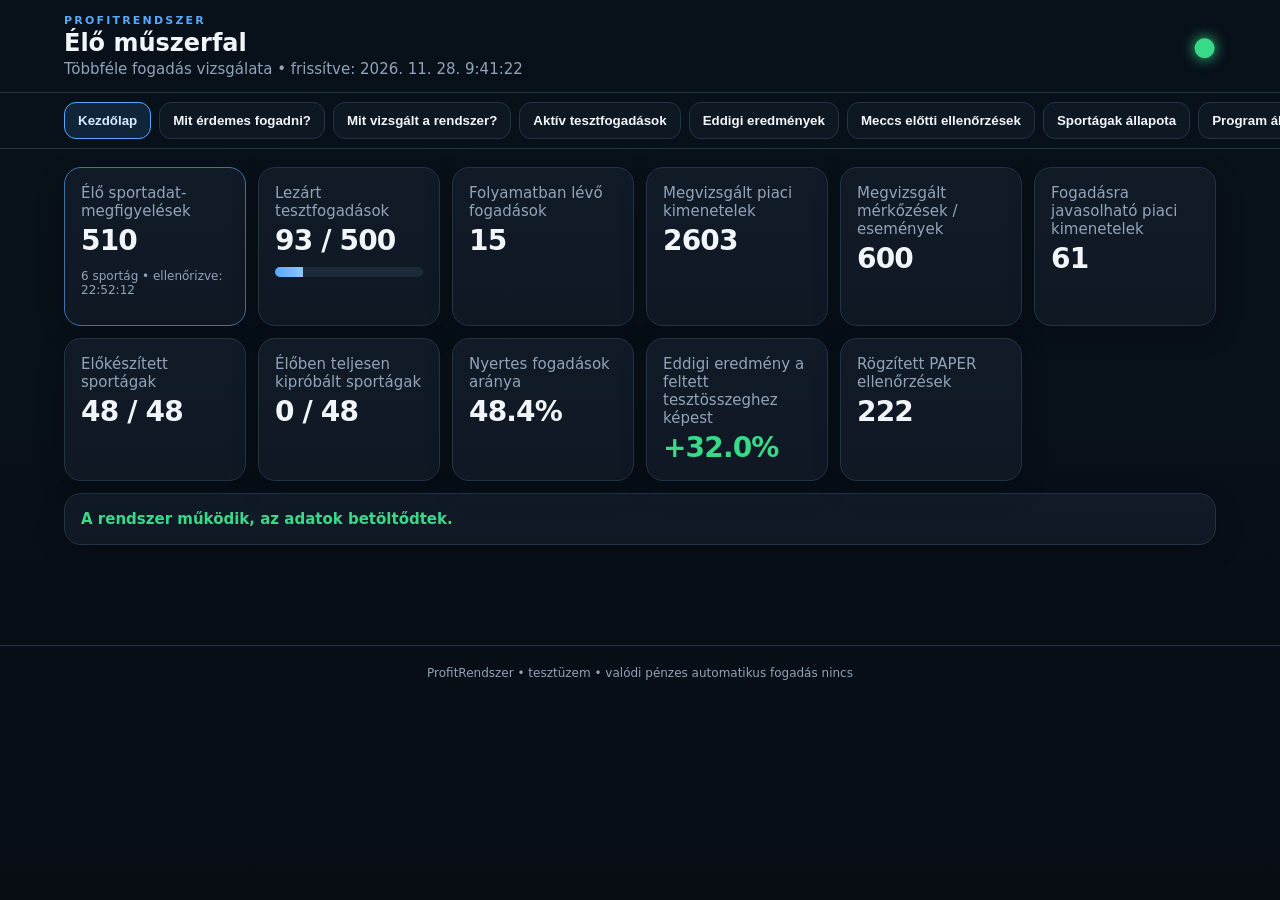
<file: index.html>
<!doctype html>
<html lang="hu"><head><meta charset="utf-8"><meta name="viewport" content="width=device-width,initial-scale=1,viewport-fit=cover"><meta name="theme-color" content="#0b1017"><meta name="apple-mobile-web-app-capable" content="yes"><meta name="apple-mobile-web-app-status-bar-style" content="black-translucent"><meta name="apple-mobile-web-app-title" content="ProfitRendszer"><title>ProfitRendszer</title><link rel="manifest" href="manifest.webmanifest?v=15"><link rel="stylesheet" href="style.css?v=15"></head><body>
<header class="topbar"><div><div class="eyebrow">PROFITRENDSZER</div><h1>Élő műszerfal</h1><div class="muted">Többféle fogadás vizsgálata • <span id="frissites">adatok betöltése…</span></div></div><div id="rendszerjelzo" class="statusdot">●</div></header>
<nav class="tabs"><button class="active" data-tab="attekintes">Kezdőlap</button><button data-tab="ajanlasok">Mit érdemes fogadni?</button><button data-tab="piacok">Mit vizsgált a rendszer?</button><button data-tab="mai">Aktív tesztfogadások</button><button data-tab="eredmeny">Eddigi eredmények</button><button data-tab="ido">Meccs előtti ellenőrzések</button><button data-tab="sportok">Sportágak állapota</button><button data-tab="rendszer">Program állapota</button></nav><main>
<section class="hero active" id="attekintes"><div class="grid stats"><div class="card accent"><div class="muted">Élő sportadat-megfigyelések</div><div class="value" id="eloadatdb">–</div><p class="muted mini" id="eloadatido">élő adatok betöltése…</p></div><div class="card"><div class="muted">Lezárt tesztfogadások</div><div class="value" id="minta">0 / 500</div><div class="bar"><i id="bar" style="width:0%"></i></div></div><div class="card"><div class="muted">Folyamatban lévő fogadások</div><div class="value" id="nyitott">0</div></div><div class="card"><div class="muted">Megvizsgált piaci kimenetelek</div><div class="value" id="piacdb">–</div></div><div class="card"><div class="muted">Megvizsgált mérkőzések / események</div><div class="value" id="esemenydb">–</div></div><div class="card"><div class="muted">Fogadásra javasolható piaci kimenetelek</div><div class="value" id="ajanlhatoDb">–</div></div><div class="card"><div class="muted">Előkészített sportágak</div><div class="value" id="sport48">48 / 48</div></div><div class="card"><div class="muted">Élőben teljesen kipróbált sportágak</div><div class="value" id="sportelo">0 / 48</div></div><div class="card"><div class="muted">Nyertes fogadások aránya</div><div class="value" id="talalat">–</div></div><div class="card"><div class="muted">Eddigi eredmény a feltett tesztösszeghez képest</div><div class="value" id="penz">–</div></div><div class="card"><div class="muted">Rögzített PAPER ellenőrzések</div><div class="value" id="meresdb">0</div></div></div><div class="card notice" id="foallapot">Adatok betöltése…</div></section>
<section id="ajanlasok"><div class="sectionhead"><h2>Mit érdemes fogadni?</h2></div><div class="card"><p class="muted">A rendszer nem csak azt nézi, ki nyer. Összehasonlítja a győztest, hendikepet, gól/pont határokat, szögleteket, lapokat, játékosfogadásokat és minden olyan fogadási formát, amelyhez elég megbízható adat van.</p></div><div class="card spaced"><h2>Mit jelent a „fogadás várható értéke”?</h2><p><b>Egyszerűen azt mutatja, hogy a szorzó mennyire kedvező ahhoz képest, amekkora esélyt a rendszer számol.</b></p><p class="muted">Példa: ha egy kimenetelre 2,00 a szorzó, az nagyjából 50%-os piaci esélyt jelent. Ha a rendszer megbízható adatokból 60%-os esélyt számol, akkor a fogadás hosszú távon kedvező lehet. Ez nem azt jelenti, hogy az adott fogadás biztosan nyer; azt jelenti, hogy sok hasonló fogadás esetén elméletileg több pénz jöhet vissza, mint amennyit feltettünk. A pozitív érték ezért fontos, de önmagában nem elég: az adatminőségnek és a saját esélybecslés megbízhatóságának is megfelelőnek kell lennie.</p></div><div id="ajanlasKartyak" class="bets"></div></section>
<section id="piacok"><div class="sectionhead"><h2>Mit vizsgált a rendszer?</h2></div><div class="grid"><div class="card"><div class="muted">Összes megvizsgált piaci kimenetel</div><div class="value" id="piacOsszes">–</div></div><div class="card"><div class="muted">Külön mérkőzések / események</div><div class="value" id="esemenyOsszes">–</div></div><div class="card"><div class="muted">Van hozzá elég adat</div><div class="value" id="piacAdatos">–</div></div><div class="card"><div class="muted">Biztonsági okból kihagyva</div><div class="value" id="piacKizart">–</div></div><div class="card"><div class="muted">Fogadásra javasolható</div><div class="value ok" id="piacAjanlhato">–</div></div></div><div class="card spaced"><h2>Megvizsgált piaci kimenetelek típusonként</h2><div id="piacKategoriak"></div></div><div class="card spaced"><h2>Miért maradt ki valami?</h2><div id="piacHibak"></div></div></section>
<section id="mai"><div class="sectionhead"><h2>Aktív tesztfogadások</h2></div><div id="kartyak" class="bets"></div></section>
<section id="eredmeny"><div class="grid"><div class="card"><div class="muted">Nyertes</div><div class="value ok" id="nyert">0</div></div><div class="card"><div class="muted">Vesztes</div><div class="value bad" id="vesztett">0</div></div><div class="card"><div class="muted">Lezárt</div><div class="value" id="lezart">0</div></div><div class="card"><div class="muted">Még szükséges az 500-hoz</div><div class="value" id="hatra">500</div></div></div><div class="card spaced"><h2>500 fogadásos próba</h2><p class="muted" id="validacio"></p></div><div class="card spaced"><h2>Lezárt tesztfogadások</h2><div id="lezartlista"></div></div></section>
<section id="ido"><div class="card"><h2>Meccs előtti ellenőrzések</h2><div class="timeline" id="timeline"></div><p class="muted mini" id="meresosszefoglalo"></p><div id="mereslista"></div></div></section>
<section id="sportok"><div class="card"><h2>Sportágak állapota</h2><div id="sportosszefoglalo" class="grid"></div><div id="sportlista48"></div></div></section>
<section id="rendszer"><div class="grid"><div class="card"><h2>Program állapota</h2><div class="value ok" id="statusz">BETÖLTÉS</div><p class="muted" id="megjegyzes"></p></div><div class="card"><h2>A próbában már szereplő sportágak</h2><div class="value" id="sportdb">0</div><p class="muted" id="sportlista"></p></div><div class="card"><h2>Adatok ellenőrzése</h2><div class="value" id="integritas">–</div><p class="muted" id="integritasinfo">Ellenőrzés folyamatban.</p></div><div class="card"><h2>Adatok egyezése</h2><div class="value" id="szamlalo">–</div><p class="muted">A két független számlálás összehasonlítása.</p></div><div class="card"><h2>Műszerfal verzió</h2><div class="value ok">15</div><p class="muted">Mobilos visszatéréskori azonnali frissítés és kényszerített kliensverzió.</p></div></div></section></main><footer>ProfitRendszer • tesztüzem • valódi pénzes automatikus fogadás nincs</footer><script src="app.js?v=15"></script><script src="markets.js?v=15"></script><script src="ui.js?v=15"></script><script>document.addEventListener('visibilitychange',()=>{if(document.visibilityState==='visible'&&typeof load==='function')load()});window.addEventListener('pageshow',()=>{if(typeof load==='function')load()});</script></body></html>
</file>
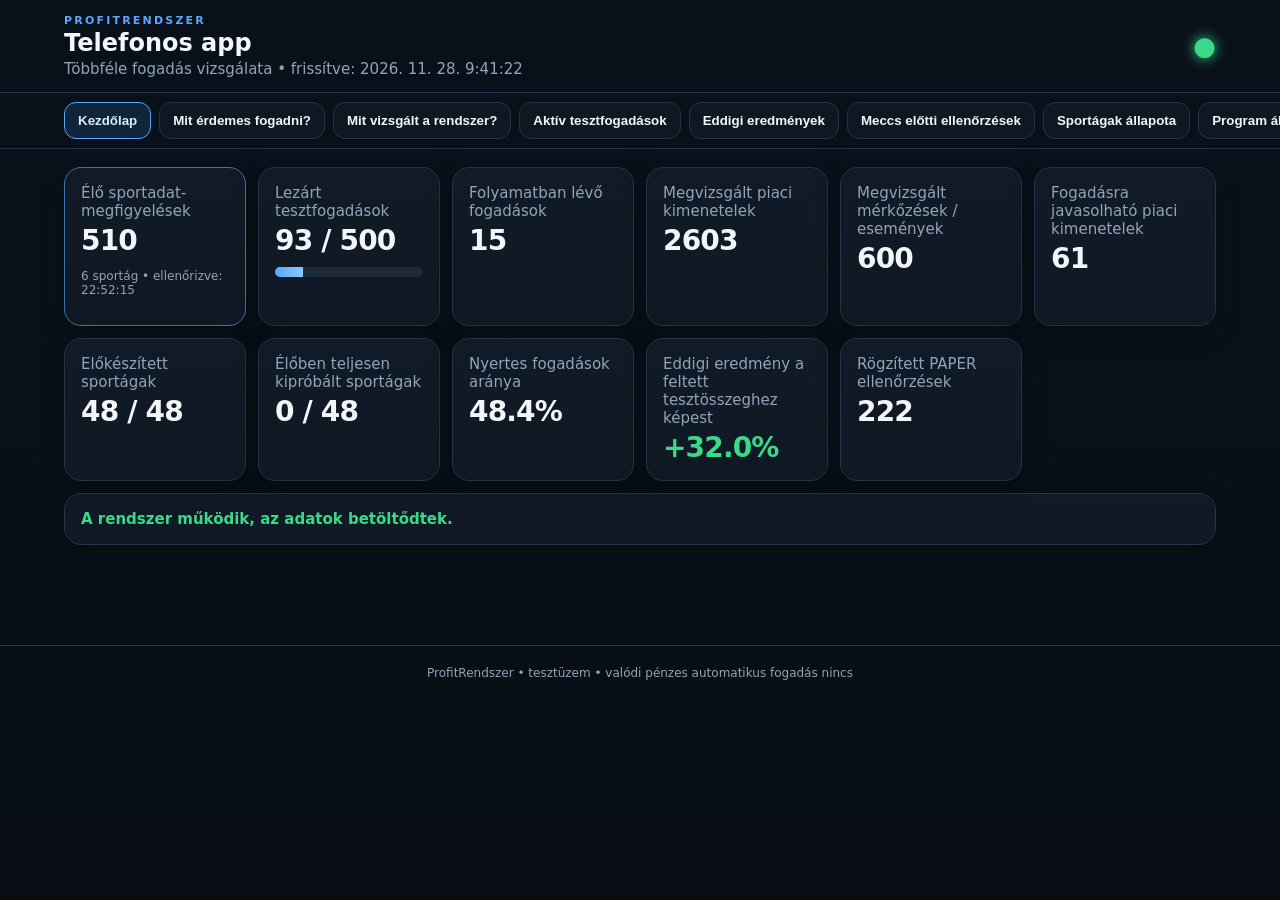
<file: mobil.html>
<!doctype html>
<html lang="hu"><head><meta charset="utf-8"><meta name="viewport" content="width=device-width,initial-scale=1,viewport-fit=cover"><meta name="theme-color" content="#0b1017"><meta name="apple-mobile-web-app-capable" content="yes"><meta name="apple-mobile-web-app-status-bar-style" content="black-translucent"><meta name="apple-mobile-web-app-title" content="ProfitRendszer"><title>ProfitRendszer</title><link rel="manifest" href="manifest.webmanifest?v=15"><link rel="stylesheet" href="style.css?v=15"></head><body>
<header class="topbar"><div><div class="eyebrow">PROFITRENDSZER</div><h1>Telefonos app</h1><div class="muted">Többféle fogadás vizsgálata • <span id="frissites">adatok betöltése…</span></div></div><div id="rendszerjelzo" class="statusdot">●</div></header>
<nav class="tabs"><button class="active" data-tab="attekintes">Kezdőlap</button><button data-tab="ajanlasok">Mit érdemes fogadni?</button><button data-tab="piacok">Mit vizsgált a rendszer?</button><button data-tab="mai">Aktív tesztfogadások</button><button data-tab="eredmeny">Eddigi eredmények</button><button data-tab="ido">Meccs előtti ellenőrzések</button><button data-tab="sportok">Sportágak állapota</button><button data-tab="rendszer">Program állapota</button></nav><main>
<section class="hero active" id="attekintes"><div class="grid stats"><div class="card accent"><div class="muted">Élő sportadat-megfigyelések</div><div class="value" id="eloadatdb">–</div><p class="muted mini" id="eloadatido">élő adatok betöltése…</p></div><div class="card"><div class="muted">Lezárt tesztfogadások</div><div class="value" id="minta">0 / 500</div><div class="bar"><i id="bar" style="width:0%"></i></div></div><div class="card"><div class="muted">Folyamatban lévő fogadások</div><div class="value" id="nyitott">0</div></div><div class="card"><div class="muted">Megvizsgált piaci kimenetelek</div><div class="value" id="piacdb">–</div></div><div class="card"><div class="muted">Megvizsgált mérkőzések / események</div><div class="value" id="esemenydb">–</div></div><div class="card"><div class="muted">Fogadásra javasolható piaci kimenetelek</div><div class="value" id="ajanlhatoDb">–</div></div><div class="card"><div class="muted">Előkészített sportágak</div><div class="value" id="sport48">48 / 48</div></div><div class="card"><div class="muted">Élőben teljesen kipróbált sportágak</div><div class="value" id="sportelo">0 / 48</div></div><div class="card"><div class="muted">Nyertes fogadások aránya</div><div class="value" id="talalat">–</div></div><div class="card"><div class="muted">Eddigi eredmény a feltett tesztösszeghez képest</div><div class="value" id="penz">–</div></div><div class="card"><div class="muted">Rögzített PAPER ellenőrzések</div><div class="value" id="meresdb">0</div></div></div><div class="card notice" id="foallapot">Adatok betöltése…</div></section>
<section id="ajanlasok"><div class="sectionhead"><h2>Mit érdemes fogadni?</h2></div><div class="card"><p class="muted">A rendszer nem csak azt nézi, ki nyer. Összehasonlítja a győztest, hendikepet, gól/pont határokat, szögleteket, lapokat, játékosfogadásokat és minden olyan fogadási formát, amelyhez elég megbízható adat van.</p></div><div class="card spaced"><h2>Mit jelent a „fogadás várható értéke”?</h2><p><b>Egyszerűen azt mutatja, hogy a szorzó mennyire kedvező ahhoz képest, amekkora esélyt a rendszer számol.</b></p><p class="muted">Példa: ha egy kimenetelre 2,00 a szorzó, az nagyjából 50%-os piaci esélyt jelent. Ha a rendszer megbízható adatokból 60%-os esélyt számol, akkor a fogadás hosszú távon kedvező lehet. Ez nem azt jelenti, hogy az adott fogadás biztosan nyer; azt jelenti, hogy sok hasonló fogadás esetén elméletileg több pénz jöhet vissza, mint amennyit feltettünk. A pozitív érték ezért fontos, de önmagában nem elég: az adatminőségnek és a saját esélybecslés megbízhatóságának is megfelelőnek kell lennie.</p></div><div id="ajanlasKartyak" class="bets"></div></section>
<section id="piacok"><div class="sectionhead"><h2>Mit vizsgált a rendszer?</h2></div><div class="grid"><div class="card"><div class="muted">Összes megvizsgált piaci kimenetel</div><div class="value" id="piacOsszes">–</div></div><div class="card"><div class="muted">Külön mérkőzések / események</div><div class="value" id="esemenyOsszes">–</div></div><div class="card"><div class="muted">Van hozzá elég adat</div><div class="value" id="piacAdatos">–</div></div><div class="card"><div class="muted">Biztonsági okból kihagyva</div><div class="value" id="piacKizart">–</div></div><div class="card"><div class="muted">Fogadásra javasolható</div><div class="value ok" id="piacAjanlhato">–</div></div></div><div class="card spaced"><h2>Megvizsgált piaci kimenetelek típusonként</h2><div id="piacKategoriak"></div></div><div class="card spaced"><h2>Miért maradt ki valami?</h2><div id="piacHibak"></div></div></section>
<section id="mai"><div class="sectionhead"><h2>Aktív tesztfogadások</h2></div><div id="kartyak" class="bets"></div></section>
<section id="eredmeny"><div class="grid"><div class="card"><div class="muted">Nyertes</div><div class="value ok" id="nyert">0</div></div><div class="card"><div class="muted">Vesztes</div><div class="value bad" id="vesztett">0</div></div><div class="card"><div class="muted">Lezárt</div><div class="value" id="lezart">0</div></div><div class="card"><div class="muted">Még szükséges az 500-hoz</div><div class="value" id="hatra">500</div></div></div><div class="card spaced"><h2>500 fogadásos próba</h2><p class="muted" id="validacio"></p></div><div class="card spaced"><h2>Lezárt tesztfogadások</h2><div id="lezartlista"></div></div></section>
<section id="ido"><div class="card"><h2>Meccs előtti ellenőrzések</h2><div class="timeline" id="timeline"></div><p class="muted mini" id="meresosszefoglalo"></p><div id="mereslista"></div></div></section>
<section id="sportok"><div class="card"><h2>Sportágak állapota</h2><div id="sportosszefoglalo" class="grid"></div><div id="sportlista48"></div></div></section>
<section id="rendszer"><div class="grid"><div class="card"><h2>Program állapota</h2><div class="value ok" id="statusz">BETÖLTÉS</div><p class="muted" id="megjegyzes"></p></div><div class="card"><h2>A próbában már szereplő sportágak</h2><div class="value" id="sportdb">0</div><p class="muted" id="sportlista"></p></div><div class="card"><h2>Adatok ellenőrzése</h2><div class="value" id="integritas">–</div><p class="muted" id="integritasinfo">Ellenőrzés folyamatban.</p></div><div class="card"><h2>Adatok egyezése</h2><div class="value" id="szamlalo">–</div><p class="muted">A két független számlálás összehasonlítása.</p></div><div class="card"><h2>Műszerfal verzió</h2><div class="value ok">15</div><p class="muted">Mobilos visszatéréskori azonnali frissítés és kényszerített kliensverzió.</p></div></div></section></main><footer>ProfitRendszer • tesztüzem • valódi pénzes automatikus fogadás nincs</footer><script src="app.js?v=15"></script><script src="markets.js?v=15"></script><script src="ui.js?v=15"></script><script>document.addEventListener('visibilitychange',()=>{if(document.visibilityState==='visible'&&typeof load==='function')load()});window.addEventListener('pageshow',()=>{if(typeof load==='function')load()});</script></body></html>
</file>
<file: style.css>
:root{--bg:#081018;--panel:#111b27;--panel2:#0d1620;--line:#233349;--text:#f2f6fb;--muted:#91a4ba;--ok:#39d98a;--bad:#ff6b7a;--accent:#59a7ff;--warn:#ffc861}*{box-sizing:border-box}html{background:var(--bg)}body{margin:0;background:linear-gradient(180deg,#09111a 0,#081018 45%,#070d13 100%);color:var(--text);font:15px system-ui,-apple-system,BlinkMacSystemFont,"Segoe UI",Arial,sans-serif;min-height:100vh}.topbar{position:sticky;top:0;z-index:20;padding:calc(14px + env(safe-area-inset-top)) 5% 14px;background:#09111af2;border-bottom:1px solid var(--line);backdrop-filter:blur(14px);display:flex;justify-content:space-between;gap:20px;align-items:center}.eyebrow{font-size:11px;letter-spacing:.2em;color:var(--accent);font-weight:800}.topbar h1{margin:2px 0 3px;font-size:24px}.statusdot{font-size:26px;color:var(--ok);filter:drop-shadow(0 0 7px currentColor)}.tabs{position:sticky;top:82px;z-index:19;display:flex;gap:8px;overflow:auto;margin:0;padding:9px 5%;background:#09111af7;border-bottom:1px solid var(--line);backdrop-filter:blur(14px);scrollbar-width:none}.tabs::-webkit-scrollbar{display:none}main{max-width:1280px;margin:auto;padding:18px 5% 100px}h2,h3{margin-top:0}.muted{color:var(--muted)}.mini{font-size:12px}.grid{display:grid;grid-template-columns:repeat(auto-fit,minmax(180px,1fr));gap:12px}.card,.bet{background:linear-gradient(180deg,var(--panel),#0f1823);border:1px solid var(--line);border-radius:17px;padding:16px;box-shadow:0 8px 28px #0003}.card.accent{border-color:#3b74ad}.value{font-size:28px;font-weight:850;letter-spacing:-.03em;margin-top:4px}.ok{color:var(--ok)}.bad{color:var(--bad)}.warn{color:var(--warn)}.bar{height:10px;background:#1d2a39;border-radius:20px;overflow:hidden;margin-top:10px}.bar i{display:block;height:100%;background:linear-gradient(90deg,var(--accent),#8cc7ff);width:0}.notice{margin-top:12px;font-weight:700}button{border:1px solid var(--line);background:#0e1823;color:var(--text);border-radius:12px;padding:10px 13px;white-space:nowrap;cursor:pointer;font-weight:700}button.active{border-color:var(--accent);color:#d9ebff;background:#10243a}section{display:none}section.active{display:block}.sectionhead{display:flex;align-items:end;justify-content:space-between;gap:20px;margin-bottom:12px}.sectionhead h2{margin:0}.bets{display:grid;grid-template-columns:repeat(auto-fit,minmax(290px,1fr));gap:12px}.facts{display:grid;grid-template-columns:repeat(2,minmax(0,1fr));gap:8px}.fact{background:var(--panel2);border:1px solid #1d2a39;border-radius:11px;padding:9px;color:var(--muted)}.fact b{display:block;font-size:16px;color:var(--text);margin-top:2px;overflow-wrap:anywhere}.pill{display:inline-block;padding:4px 8px;border-radius:20px;background:#1a293a;font-size:12px;margin:2px}.rank{float:right;background:var(--accent);color:#07101b;border-radius:20px;padding:5px 10px;font-weight:900}.timeline{display:grid;grid-template-columns:repeat(7,1fr);gap:6px;margin:12px 0}.tp{text-align:center;background:var(--panel2);border:1px solid var(--line);border-radius:10px;padding:10px 3px}.tp.have{border-color:var(--ok);box-shadow:inset 0 0 0 1px #39d98a30}.empty{padding:30px;text-align:center;color:var(--muted)}details{margin:8px 0;background:var(--panel2);border:1px solid #1e2c3c;border-radius:11px;padding:10px}summary{cursor:pointer;font-weight:750}.spaced{margin-top:12px}.sportfilters{display:flex;gap:7px;overflow:auto;margin:14px 0 8px}.sportrow.hidden{display:none}footer{padding:20px 5% calc(20px + env(safe-area-inset-bottom));text-align:center;color:var(--muted);font-size:12px;border-top:1px solid var(--line)}@media(max-width:700px){main{padding-left:14px;padding-right:14px}.topbar{padding-left:14px;padding-right:14px}.topbar h1{font-size:21px}.tabs{top:78px;padding-left:14px;padding-right:14px}.value{font-size:24px}.stats{grid-template-columns:repeat(2,minmax(0,1fr))}.timeline{grid-template-columns:repeat(4,1fr)}.facts{grid-template-columns:1fr 1fr}.sectionhead{display:block}.sectionhead .muted{display:block;margin-top:4px}}@media(max-width:390px){.facts{grid-template-columns:1fr}.stats{grid-template-columns:1fr 1fr}.value{font-size:22px}}
</file>
